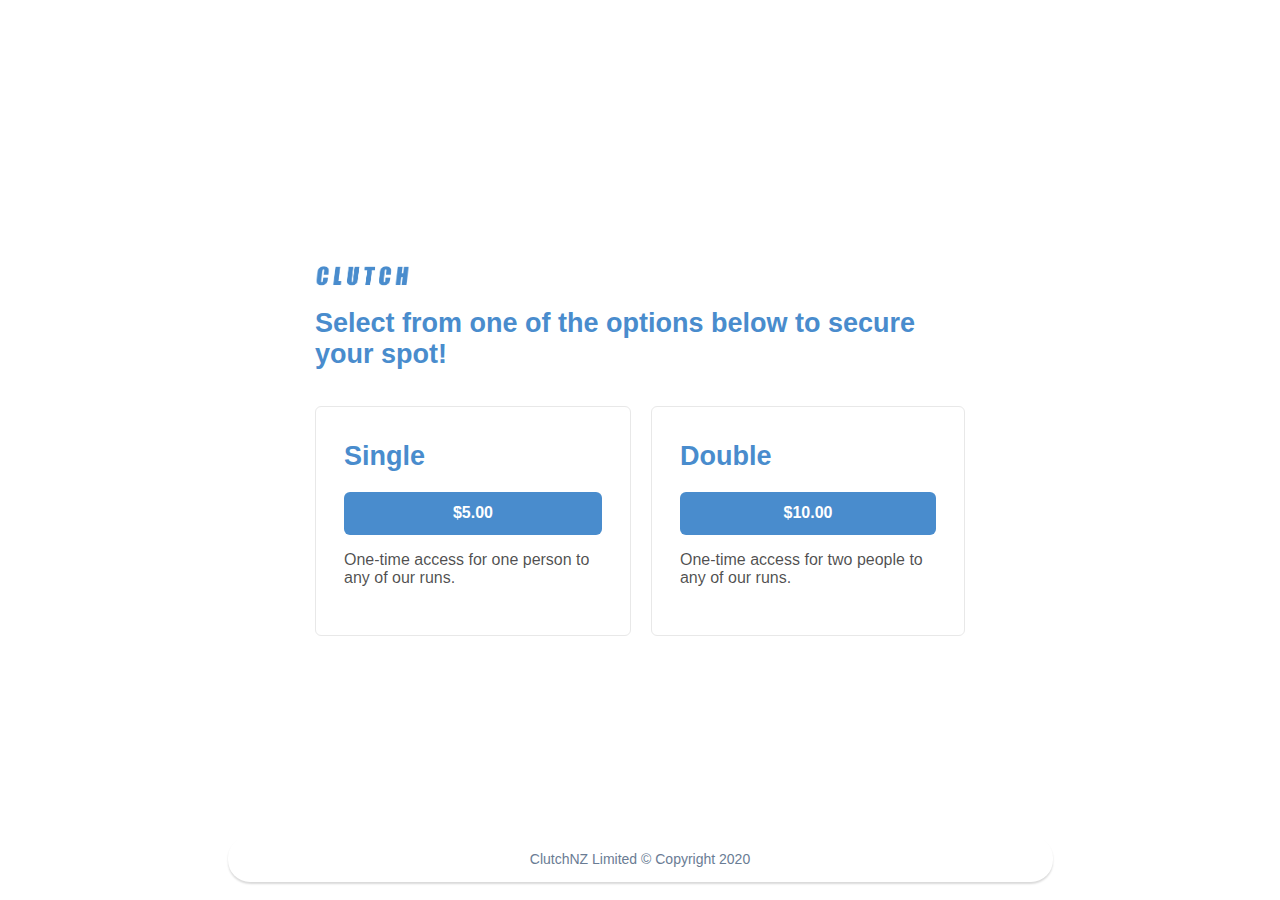
<file: booknow.html>
<!DOCTYPE html>
<html lang="en">
  <head>
    <meta charset="utf-8" />
    <title>Clutch NZ - Book Now</title>
    <meta name="description" content="ClutchNZ | Buy A Ticket" />

    <link rel="icon" href="assets/favicon.ico" type="image/x-icon" />
    <link rel="stylesheet" href="css/normalize.css" />
    <link rel="stylesheet" href="css/global.css" />
    <!-- Load Stripe.js on your website. -->
    <script src="https://js.stripe.com/v3/"></script>
  </head>

  <body>
    <div class="sr-root">
      <div class="sr-main">
        <header class="sr-header">
          <div class="sr-header__logo"></div>
          </br>
          <h1>Select from one of the options below to secure your spot!</h1>
        </header>
        <div class="sr-container">

          <section class="container">
            <h1>Single</h1>
            <button
              data-checkout-mode="payment"
              data-price-id="price_1IPtmCAnahlRwzuEs0ohTAVS"
            >
              $5.00
            </button>
            <p>One-time access for one person to any of our runs.</p>
          </section>
                    <section class="container">
            <h1>Double</h1>
            <button
              data-checkout-mode="payment"
              data-price-id="price_1HjodtAnahlRwzuEpl0F089N"
            >
              $10.00
            </button>
            <p>One-time access for two people to any of our runs.</p>
          </section>
          <!--<section class="container">
            <h1>Monthly</h1>
            <button
              data-checkout-mode="subscription"
              data-price-id="price_1IPtpsAnahlRwzuEmuRPLx1I"
            >
              $15.00
            </button>
            <p>A monthly subscription to all runs & events. Valid for one month. Ongoing charges will apply. Cancel at any time.</p>
          </section>-->
        </div>
        <div id="error-message"></div>
      </div>
    </div>
    <div class="banner">
      <span>
ClutchNZ Limited © Copyright 2020 
      </span>
    </div>

    <script>
      // Replace with your own publishable key: https://dashboard.stripe.com/test/apikeys
      var PUBLISHABLE_KEY = 'pk_live_51HZ7YVAnahlRwzuEMmfqppwut9cf6ukXJQhLAffinmWyEqbnOQ2gkDnFtBqX0YE9hK4PMcKjxC9Xt9ImCsLyx41q00WjAXDE4F';
      // Replace with the domain you want your users to be redirected back to after payment
      var DOMAIN = location.href.replace(/[^/]*$/, '');

      if (PUBLISHABLE_KEY === 'pk_live_51HZ7YVAnahlRwzuEMmfqppwut9cf6ukXJQhLAffinmWyEqbnOQ2gkDnFtBqX0YE9hK4PMcKjxC9Xt9ImCsLyx41q00WjAXDE4F') {
        console.log(
          'Replace the hardcoded publishable key with your own publishable key: https://dashboard.stripe.com/test/apikeys'
        );
      }

      var stripe = Stripe(PUBLISHABLE_KEY);

      // Handle any errors from Checkout
      var handleResult = function (result) {
        if (result.error) {
          var displayError = document.getElementById('error-message');
          displayError.textContent = result.error.message;
        }
      };

      document.querySelectorAll('button').forEach(function (button) {
        button.addEventListener('click', function (e) {
          var mode = e.target.dataset.checkoutMode;
          var priceId = e.target.dataset.priceId;
          var items = [{ price: priceId, quantity: 1 }];

          // Make the call to Stripe.js to redirect to the checkout page
          // with the sku or plan ID.
          stripe
            .redirectToCheckout({
              mode: mode,
              lineItems: items,
              successUrl:
                DOMAIN + 'success.html?session_id={CHECKOUT_SESSION_ID}',
              cancelUrl:
                DOMAIN + 'cancelled.html?session_id={CHECKOUT_SESSION_ID}',
            })
            .then(handleResult);
        });
      });
    </script>
  </body>
</html>
</file>
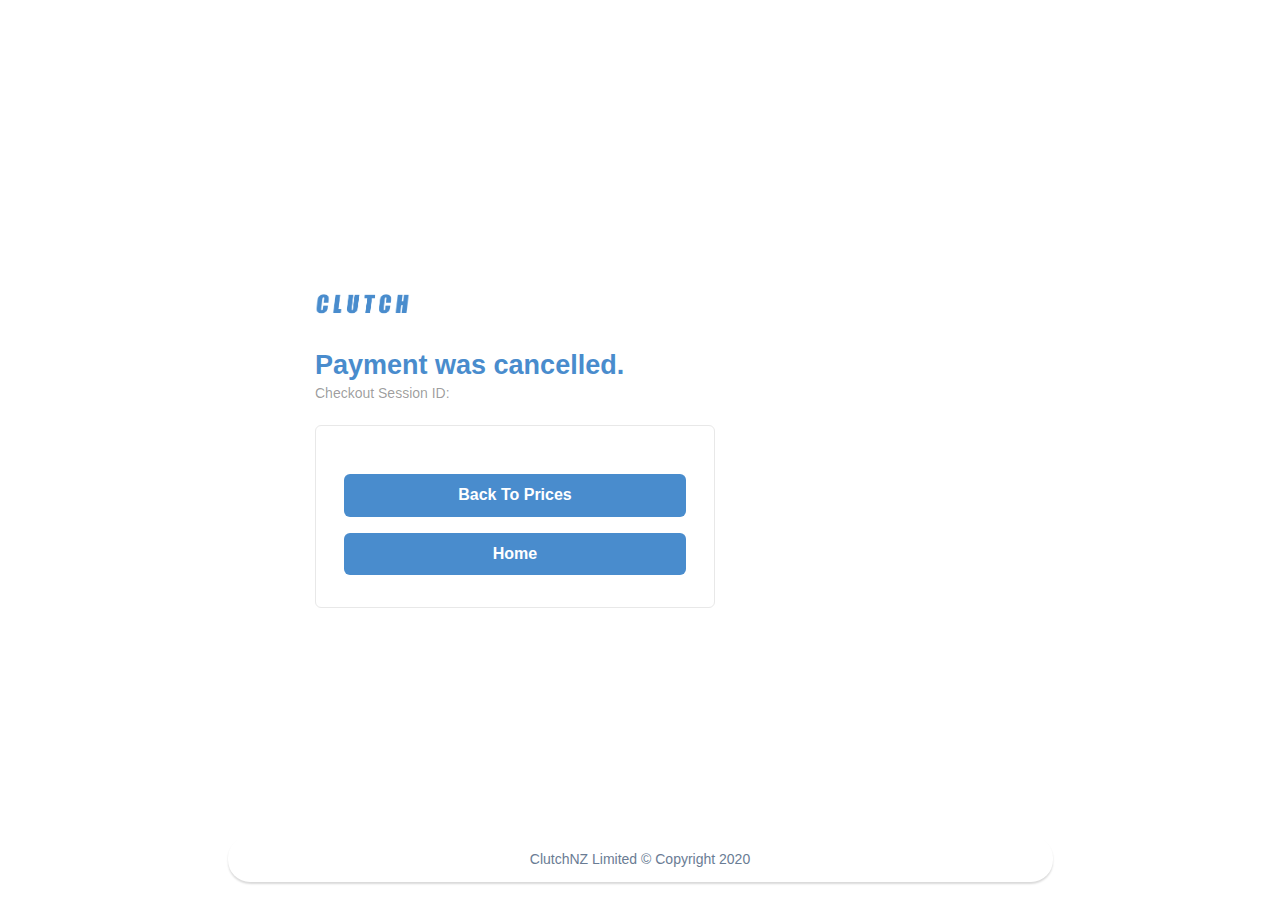
<file: cancelled.html>
<!DOCTYPE html>
<html lang="en">
  <head>
    <meta charset="utf-8" />
    <title>Clutch NZ - Payment Cancelled</title>
    <meta name="description" content="A demo of Stripe client-only Checkout" />

    <link rel="icon" href="favicon.ico" type="image/x-icon" />
    <link rel="stylesheet" href="css/normalize.css" />
    <link rel="stylesheet" href="css/global.css" />
    <script src="https://js.stripe.com/v3/"></script>
  </head>

  <body>
    <div class="sr-root">
      <div class="sr-main ">
        <header class="sr-header">
          <a href="./" class="sr-header__logo"></a>
        </header>
        <div class="sr-payment-summary completed-view">
          <h1>Payment was cancelled.</h1>
          <h4>Checkout Session ID: <span id="session"></span></h4>
        </div>
        <section class="container">
          <button onclick="document.location='/prices.html'">
            Back To Prices
          </button>
          <button onclick="document.location='/index.html'">
            Home
          </button>
        </section>
      </div>
    </div>
    <div class="banner">
      <span>
ClutchNZ Limited © Copyright 2020
      </span>
    </div>
    <script>
      var urlParams = new URLSearchParams(window.location.search);

      if (urlParams.has("session_id")) {
        document.getElementById("session").textContent = urlParams.get(
          "session_id"
        );
      }
    </script>
  </body>
</html>
</file>
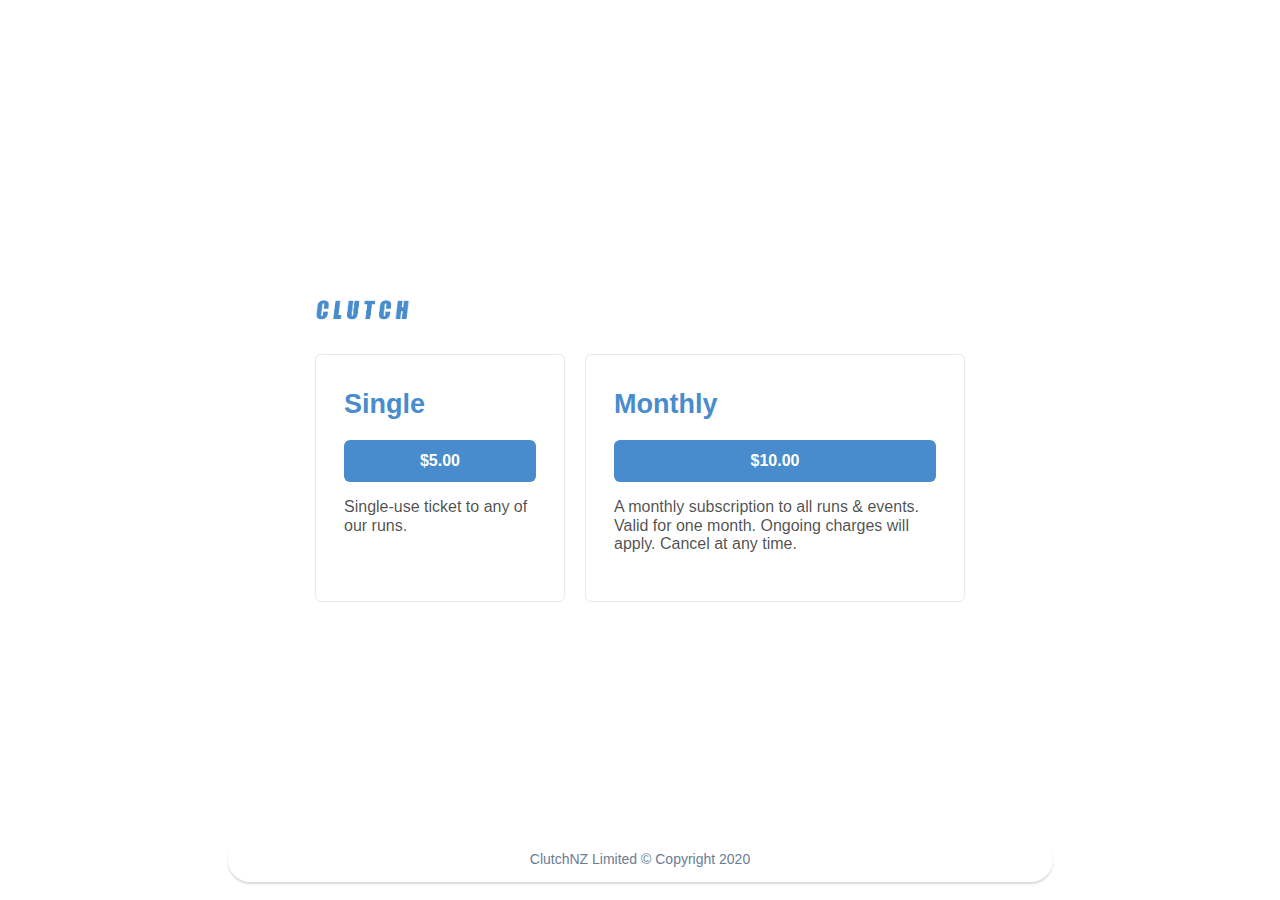
<file: prices.html>
<!DOCTYPE html>
<html lang="en">
  <head>
    <meta charset="utf-8" />
    <title>Clutch NZ - Prices</title>
    <meta name="description" content="A demo of Stripe client-only Checkout" />

    <link rel="icon" href="assets/favicon.ico" type="image/x-icon" />
    <link rel="stylesheet" href="css/normalize.css" />
    <link rel="stylesheet" href="css/global.css" />
    <!-- Load Stripe.js on your website. -->
    <script src="https://js.stripe.com/v3/"></script>
  </head>

  <body>
    <div class="sr-root">
      <div class="sr-main" style="display: flex;">
        <header class="sr-header">
          <div class="sr-header__logo"></div>
        </header>
        <div class="sr-container">

          <section class="container">
            <h1>Single</h1>
            <button
              data-checkout-mode="payment"
              data-price-id="price_1IPtmCAnahlRwzuEs0ohTAVS"
            >
              $5.00
            </button>
            <p>Single-use ticket to any of our runs.</p>
          </section>
          <section class="container">
            <h1>Monthly</h1>
            <button
              data-checkout-mode="subscription"
              data-price-id="price_1IPtpsAnahlRwzuEmuRPLx1I"
            >
              $10.00
            </button>
            <p>A monthly subscription to all runs & events. Valid for one month. Ongoing charges will apply. Cancel at any time.</p>
          </section>
        </div>
        <div id="error-message"></div>
      </div>
    </div>
    <div class="banner">
      <span>
ClutchNZ Limited © Copyright 2020 
      </span>
    </div>

    <script>
      // Replace with your own publishable key: https://dashboard.stripe.com/test/apikeys
      var PUBLISHABLE_KEY = 'price_1HcO6VAnahlRwzuE5NBgNgK5';
      // Replace with the domain you want your users to be redirected back to after payment
      var DOMAIN = location.href.replace(/[^/]*$/, '');

      if (PUBLISHABLE_KEY === 'price_1HcO6VAnahlRwzuE5NBgNgK5') {
        console.log(
          'Replace the hardcoded publishable key with your own publishable key: https://dashboard.stripe.com/test/apikeys'
        );
      }

      var stripe = Stripe(PUBLISHABLE_KEY);

      // Handle any errors from Checkout
      var handleResult = function (result) {
        if (result.error) {
          var displayError = document.getElementById('error-message');
          displayError.textContent = result.error.message;
        }
      };

      document.querySelectorAll('button').forEach(function (button) {
        button.addEventListener('click', function (e) {
          var mode = e.target.dataset.checkoutMode;
          var priceId = e.target.dataset.priceId;
          var items = [{ price: priceId, quantity: 1 }];

          // Make the call to Stripe.js to redirect to the checkout page
          // with the sku or plan ID.
          stripe
            .redirectToCheckout({
              mode: mode,
              lineItems: items,
              successUrl:
                DOMAIN + 'success.html?session_id={CHECKOUT_SESSION_ID}',
              cancelUrl:
                DOMAIN + 'canceled.html?session_id={CHECKOUT_SESSION_ID}',
            })
            .then(handleResult);
        });
      });
    </script>
  </body>
</html>
</file>
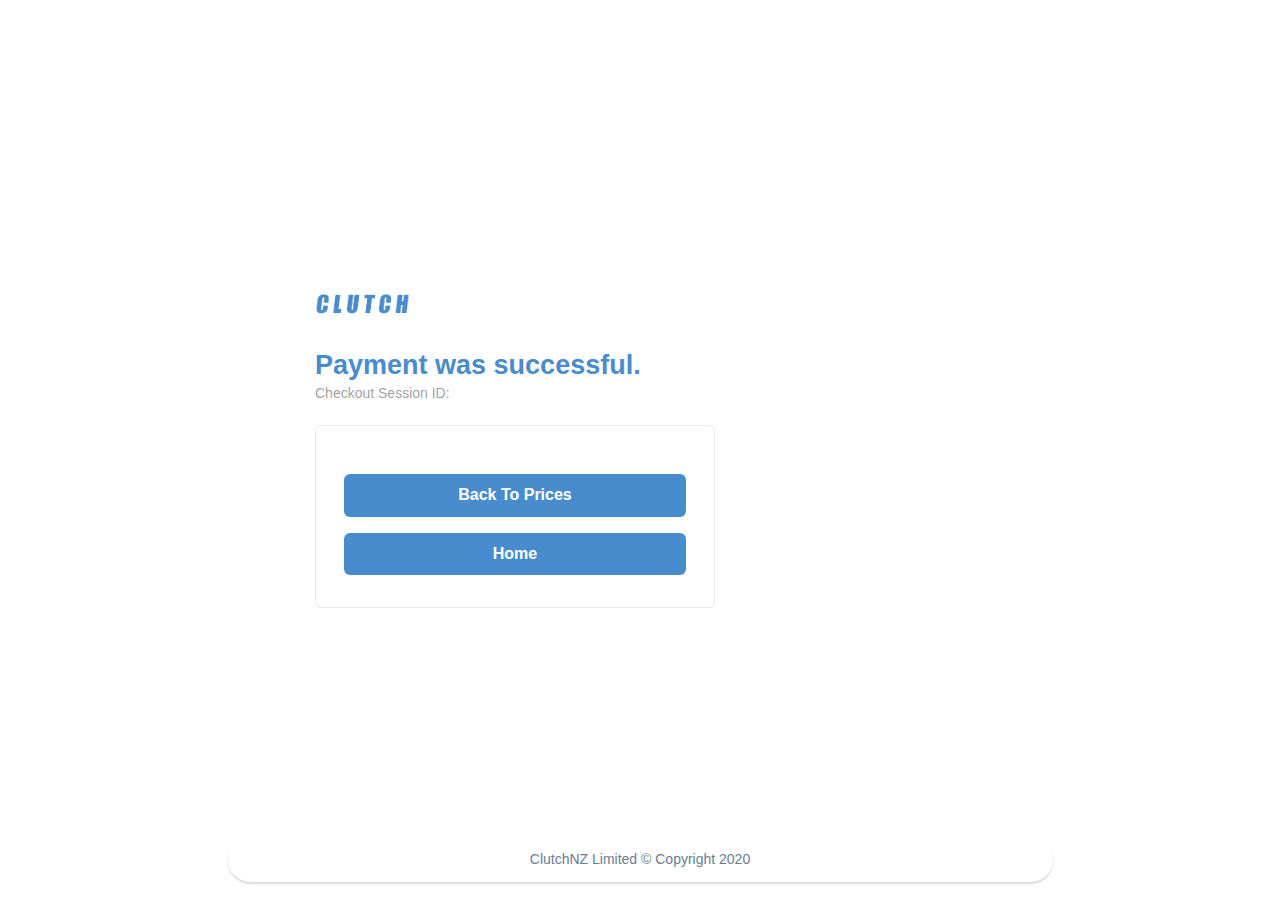
<file: success.html>
<!DOCTYPE html>
<html lang="en">
  <head>
    <meta charset="utf-8" />
    <title>Clutch NZ - Payment Successful</title>
    <meta name="description" content="A demo of Stripe client-only Checkout" />

    <link rel="icon" href="favicon.ico" type="image/x-icon" />
    <link rel="stylesheet" href="css/normalize.css" />
    <link rel="stylesheet" href="css/global.css" />
    <script src="https://js.stripe.com/v3/"></script>
  </head>

  <body>
    <div class="sr-root">
      <div class="sr-main">
        <header class="sr-header">
          <a href="./" class="sr-header__logo"></a>
        </header>
        <div class="sr-payment-summary completed-view">
          <h1>Payment was successful.</h1>
          <h4>Checkout Session ID: <span id="session"></span></h4>
        </div>
        <section class="container">
          <button onclick="document.location='/booknow.html'">
            Back To Prices
          </button>
          <button onclick="document.location='/index.html'">
            Home
          </button>
        </section>
      </div>
    </div>
    <div class="banner">
      <span>
ClutchNZ Limited © Copyright 2020 
      </span>
    </div>
    <script>
      var urlParams = new URLSearchParams(window.location.search);

      if (urlParams.has("session_id")) {
        document.getElementById("session").textContent = urlParams.get(
          "session_id"
        );
      }
    </script>
  </body>
</html>
</file>
<file: css/global.css>
/* Variables */
:root {
  --gray-offset: rgba(0, 0, 0, 0.03);
  --gray-border: rgba(0, 0, 0, 0.15);
  --gray-light: rgba(0, 0, 0, 0.4);
  --gray-mid: rgba(0, 0, 0, 0.7);
  --gray-dark: rgba(0, 0, 0, 0.9);
  --body-color: var(--gray-mid);
  --headline-color: var(--gray-dark);
  --accent-color: #0066f0;
  --body-font-family: -apple-system, BlinkMacSystemFont, sans-serif;
  --radius: 6px;
  --logo-image: url(../assets/logo.png);
  --form-width: 650px;
}

/* Base */
* {
  box-sizing: border-box;
}
body {
  font-family: var(--body-font-family);
  font-size: 16px;
  color: var(--body-color);
  -webkit-font-smoothing: antialiased;
}
h1,
h2,
h3,
h4,
h5,
h6 {
  color: var(--body-color);
  margin-top: 2px;
  margin-bottom: 4px;
}
h1 {
  font-size: 27px;
  color: var(--headline-color);
}
h4 {
  font-weight: 500;
  font-size: 14px;
  color: var(--gray-light);
}

/* Layout */
.sr-root {
  display: flex;
  flex-direction: row;
  width: 100%;
  max-width: 980px;
  padding: 48px;
  align-content: center;
  justify-content: center;
  height: auto;
  min-height: 100vh;
  margin: 0 auto;
}
.sr-header {
  margin-bottom: 32px;
}
.sr-header a {
  display: block;
}
.sr-payment-summary {
  margin-bottom: 20px;
}
.sr-main,
.sr-content {
  display: flex;
  flex-direction: column;
  justify-content: center;
  height: 100%;
  align-self: center;
}
.sr-main {
  width: var(--form-width);
}
.sr-content {
  padding-left: 48px;
}
.sr-header__logo {
  background-image: var(--logo-image);
  height: 24px;
  background-size: contain;
  background-repeat: no-repeat;
  width: 100%;
}
.sr-legal-text {
  color: var(--gray-light);
  text-align: center;
  font-size: 13px;
  line-height: 17px;
  margin-top: 12px;
}
.sr-field-error {
  color: var(--accent-color);
  text-align: left;
  font-size: 13px;
  line-height: 17px;
  margin-top: 12px;
}

/* Form */
.sr-form-row {
  margin: 16px 0;
}
label {
  font-size: 13px;
  font-weight: 500;
  margin-bottom: 8px;
  display: inline-block;
}

/* Inputs */
.sr-input,
.sr-select,
input[type="text"],
input[type="number"] {
  border: 1px solid var(--gray-border);
  border-radius: var(--radius);
  padding: 5px 12px;
  height: 44px;
  width: 100%;
  transition: box-shadow 0.2s ease;
  background: white;
  -moz-appearance: none;
  -webkit-appearance: none;
  appearance: none;
  color: #32325d;
}
.sr-input:focus,
input[type="text"]:focus,
button:focus,
.focused {
  box-shadow: 0 0 0 1px rgba(50, 151, 211, 0.3), 0 1px 1px 0 rgba(0, 0, 0, 0.07),
    0 0 0 4px rgba(50, 151, 211, 0.3);
  outline: none;
  z-index: 9;
}
.sr-input::placeholder,
input[type="text"]::placeholder,
input[type="number"]::placeholder {
  color: var(--gray-light);
}

/* Checkbox */
.sr-checkbox-label {
  position: relative;
  cursor: pointer;
}

.sr-checkbox-label input {
  opacity: 0;
  margin-right: 6px;
}

.sr-checkbox-label .sr-checkbox-check {
  position: absolute;
  left: 0;
  height: 16px;
  width: 16px;
  background-color: white;
  border: 1px solid var(--gray-border);
  border-radius: 4px;
  transition: all 0.2s ease;
}

.sr-checkbox-label input:focus ~ .sr-checkbox-check {
  box-shadow: 0 0 0 1px rgba(50, 151, 211, 0.3), 0 1px 1px 0 rgba(0, 0, 0, 0.07),
    0 0 0 4px rgba(50, 151, 211, 0.3);
  outline: none;
}

.sr-checkbox-label input:checked ~ .sr-checkbox-check {
  background-color: var(--accent-color);
  background-image: url("https://storage.googleapis.com/stripe-sample-images/icon-checkmark.svg");
  background-repeat: no-repeat;
  background-size: 16px;
  background-position: -1px -1px;
}

/* Select */
.sr-select {
  display: block;
  height: 44px;
  margin: 0;
  background-image: url("https://storage.googleapis.com/stripe-sample-images/icon-chevron-down.svg");
  background-repeat: no-repeat, repeat;
  background-position: right 12px top 50%, 0 0;
  background-size: 0.65em auto, 100%;
}
.sr-select:after {
}
.sr-select::-ms-expand {
  display: none;
}
.sr-select:hover {
  cursor: pointer;
}
.sr-select:focus {
  box-shadow: 0 0 0 1px rgba(50, 151, 211, 0.3), 0 1px 1px 0 rgba(0, 0, 0, 0.07),
    0 0 0 4px rgba(50, 151, 211, 0.3);
  outline: none;
}
.sr-select option {
  font-weight: 400;
}
.sr-select:invalid {
  color: var(--gray-light);
  background-opacity: 0.4;
}

/* Combo inputs */
.sr-combo-inputs {
  display: flex;
  flex-direction: column;
}
.sr-combo-inputs input,
.sr-combo-inputs .sr-select {
  border-radius: 0;
  border-bottom: 0;
}
.sr-combo-inputs > input:first-child,
.sr-combo-inputs > .sr-select:first-child {
  border-radius: var(--radius) var(--radius) 0 0;
}
.sr-combo-inputs > input:last-child,
.sr-combo-inputs > .sr-select:last-child {
  border-radius: 0 0 var(--radius) var(--radius);
  border-bottom: 1px solid var(--gray-border);
}
.sr-combo-inputs > .sr-combo-inputs-row:last-child input:first-child {
  border-radius: 0 0 0 var(--radius);
  border-bottom: 1px solid var(--gray-border);
}
.sr-combo-inputs > .sr-combo-inputs-row:last-child input:last-child {
  border-radius: 0 0 var(--radius) 0;
  border-bottom: 1px solid var(--gray-border);
}
.sr-combo-inputs > .sr-combo-inputs-row:first-child input:first-child {
  border-radius: var(--radius) 0 0 0;
}
.sr-combo-inputs > .sr-combo-inputs-row:first-child input:last-child {
  border-radius: 0 var(--radius) 0 0;
}
.sr-combo-inputs > .sr-combo-inputs-row:first-child input:only-child {
  border-radius: var(--radius) var(--radius) 0 0;
}
.sr-combo-inputs-row {
  width: 100%;
  display: flex;
}

.sr-combo-inputs-row > input {
  width: 100%;
  border-radius: 0;
}

.sr-combo-inputs-row > input:first-child:not(:only-child) {
  border-right: 0;
}

.sr-combo-inputs-row:not(:first-of-type) .sr-input {
  border-radius: 0 0 var(--radius) var(--radius);
}

/* Buttons and links */
button {
  background: var(--accent-color);
  border-radius: var(--radius);
  color: white;
  border: 0;
  padding: 12px 16px;
  margin-top: 16px;
  font-weight: 600;
  cursor: pointer;
  transition: all 0.2s ease;
  display: block;
}
button:hover {
  filter: contrast(115%);
}
button:active {
  transform: translateY(0px) scale(0.98);
  filter: brightness(0.9);
}
button:disabled {
  opacity: 0.5;
  cursor: none;
}

.sr-payment-form button,
.fullwidth {
  width: 100%;
}

a {
  color: var(--accent-color);
  text-decoration: none;
  transition: all 0.2s ease;
}

a:hover {
  filter: brightness(0.8);
}

a:active {
  filter: brightness(0.5);
}

/* Code block */
.sr-callout {
  background: var(--gray-offset);
  padding: 12px;
  border-radius: var(--radius);
  max-height: 200px;
  overflow: auto;
}
code,
pre {
  font-family: "SF Mono", "IBM Plex Mono", "Menlo", monospace;
  font-size: 12px;
}

/* Stripe Element placeholder */
.sr-card-element {
  padding-top: 12px;
}

/* Responsiveness */
@media (max-width: 720px) {
  .sr-root {
    flex-direction: column;
    justify-content: flex-start;
    padding: 48px 20px;
    min-width: 320px;
  }

  .sr-header__logo {
    background-position: center;
  }

  .sr-payment-summary {
    text-align: center;
  }

  .sr-content {
    display: none;
  }

  .sr-main {
    width: 100%;
  }
}

/* Pasha styles – Brand-overrides, can split these out */
:root {
  --accent-color: #498ccd;
  --headline-color: var(--accent-color);
  --logo-image: url(../assets/logo.png);
}

.pasha-image-stack {
  display: grid;
  grid-gap: 12px;
  grid-template-columns: auto auto;
}

.pasha-image-stack img,
.pasha-image img {
  border-radius: var(--radius);
  background-color: var(--gray-border);
  box-shadow: 0 7px 14px 0 rgba(50, 50, 93, 0.1),
    0 3px 6px 0 rgba(0, 0, 0, 0.07);
  transition: all 0.8s ease;
  opacity: 0;
}

.pasha-image {
  text-align: center;
  margin-top: 20px;
}

.pasha-image img {
  opacity: 1;
}

.pasha-image-stack img:nth-child(1) {
  transform: translate(30px, 15px);
  opacity: 1;
}
.pasha-image-stack img:nth-child(2) {
  transform: translate(-28px, 0px);
  opacity: 1;
}
.pasha-image-stack img:nth-child(3) {
  transform: translate(64px, -50px);
  opacity: 1;
}

/* todo: spinner/processing state, errors, animations */

.spinner,
.spinner:before,
.spinner:after {
  border-radius: 50%;
}
.spinner {
  color: #ffffff;
  font-size: 22px;
  text-indent: -99999px;
  margin: 0px auto;
  position: relative;
  width: 20px;
  height: 20px;
  box-shadow: inset 0 0 0 2px;
  -webkit-transform: translateZ(0);
  -ms-transform: translateZ(0);
  transform: translateZ(0);
}
.spinner:before,
.spinner:after {
  position: absolute;
  content: "";
}
.spinner:before {
  width: 10.4px;
  height: 20.4px;
  background: var(--accent-color);
  border-radius: 20.4px 0 0 20.4px;
  top: -0.2px;
  left: -0.2px;
  -webkit-transform-origin: 10.4px 10.2px;
  transform-origin: 10.4px 10.2px;
  -webkit-animation: loading 2s infinite ease 1.5s;
  animation: loading 2s infinite ease 1.5s;
}
.spinner:after {
  width: 10.4px;
  height: 10.2px;
  background: var(--accent-color);
  border-radius: 0 10.2px 10.2px 0;
  top: -0.1px;
  left: 10.2px;
  -webkit-transform-origin: 0px 10.2px;
  transform-origin: 0px 10.2px;
  -webkit-animation: loading 2s infinite ease;
  animation: loading 2s infinite ease;
}
@-webkit-keyframes loading {
  0% {
    -webkit-transform: rotate(0deg);
    transform: rotate(0deg);
  }
  100% {
    -webkit-transform: rotate(360deg);
    transform: rotate(360deg);
  }
}
@keyframes loading {
  0% {
    -webkit-transform: rotate(0deg);
    transform: rotate(0deg);
  }
  100% {
    -webkit-transform: rotate(360deg);
    transform: rotate(360deg);
  }
}

/* Custom */
.sr-container {
  display: flex;
}
.container {
  border: 1px solid #e8e8e8;
  border-radius: 6px;
  padding: 32px 28px;
  display: flex;
  flex-direction: column;
  max-width: 400px;
  min-width: 250px;
}

.container .pasha-image-stack {
  margin-top: 20px;
}

.container:first-of-type {
  margin-right: 20px;
}

.quantity-setter {
  display: flex;
  justify-content: center;
  margin-top: 20px;
}

.quantity-setter input {
  border-radius: 0;
  width: 50px;
  padding: 0;
  text-align: center;
}

.quantity-setter .increment-btn {
  margin-top: 0;
  border-radius: 0;
  border: 1px solid var(--accent-color);
}

input[type="number"]::-webkit-inner-spin-button,
input[type="number"]::-webkit-outer-spin-button {
  -webkit-appearance: none;
  margin: 0;
}

/* Animated form */

.sr-root {
  animation: 0.4s form-in;
  animation-fill-mode: both;
  animation-timing-function: ease;
}

.sr-payment-form .sr-form-row {
  animation: 0.4s field-in;
  animation-fill-mode: both;
  animation-timing-function: ease;
  transform-origin: 50% 0%;
}

/* need saas for loop :D  */
.sr-payment-form .sr-form-row:nth-child(1) {
  animation-delay: 0;
}
.sr-payment-form .sr-form-row:nth-child(2) {
  animation-delay: 60ms;
}
.sr-payment-form .sr-form-row:nth-child(3) {
  animation-delay: 120ms;
}
.sr-payment-form .sr-form-row:nth-child(4) {
  animation-delay: 180ms;
}
.sr-payment-form .sr-form-row:nth-child(5) {
  animation-delay: 240ms;
}
.sr-payment-form .sr-form-row:nth-child(6) {
  animation-delay: 300ms;
}
.hidden {
  display: none !important;
}

.banner {
  max-width: 825px;
  margin: 0 auto;
  padding: 0 22px;
  font-size: 14px;
  background: white;
  color: #6a7c94;
  border-radius: 22px;
  box-shadow: 0px 2px 2px rgba(0, 0, 0, 0.15);
  display: flex;
  align-items: center;
  box-sizing: border-box;
  padding: 15px;
  line-height: 1.15;
  position: absolute;
  bottom: 2vh;
  left: 0;
  right: 0;
  text-align: center;
  justify-content: center;
}

@keyframes field-in {
  0% {
    opacity: 0;
    transform: translateY(8px) scale(0.95);
  }
  100% {
    opacity: 1;
    transform: translateY(0px) scale(1);
  }
}

@keyframes form-in {
  0% {
    opacity: 0;
    transform: scale(0.98);
  }
  100% {
    opacity: 1;
    transform: scale(1);
  }
}
</file>
